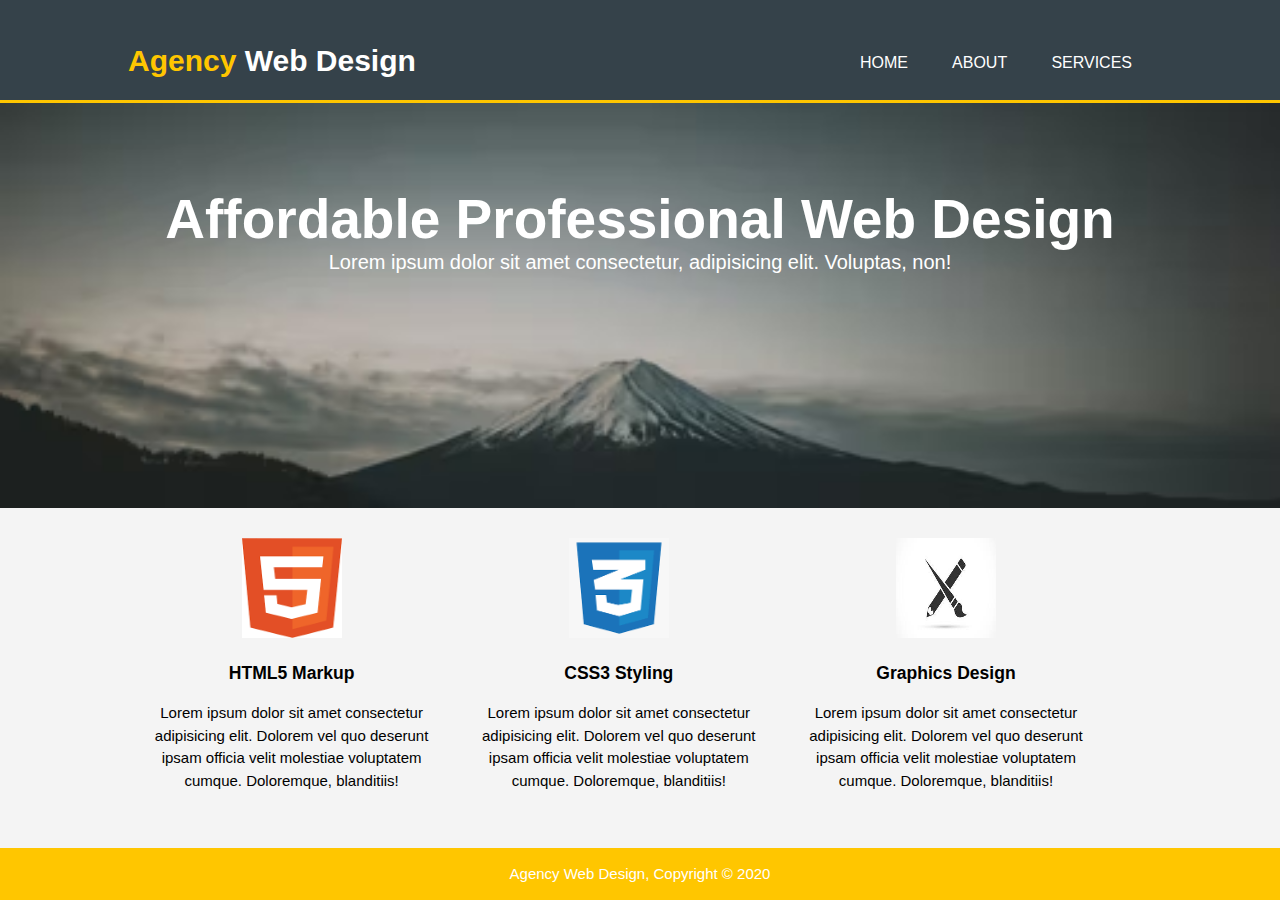
<file: Assignment 2/index.html>
<!DOCTYPE html>
<html lang="en">
<head>
    <meta charset="UTF-8">
    <meta http-equiv="X-UA-Compatible" content="IE=edge">
    <meta name="viewport" content="width=device-width, initial-scale=1.0">
    <title>Agency Site | Home</title>
    <link rel="stylesheet" href="./css/style.css">
</head>
<body>
    <header>
        <div class="container">
            <div class="branding">
                <h1><span class="highlight">Agency </span>Web Design</h1>
            </div>
            <nav>
                <ul>
                    <li><a href="index.html">Home</a></li>
                    <li><a href="about.html">About</a></li>
                    <li><a href="services.html">Services</a></li>
                </ul>
            </nav>
        </div>
    </header>
    <section id="showcase">
        <div class="container">
            <h1>Affordable Professional Web Design</h1>
            <p>Lorem ipsum dolor sit amet consectetur, adipisicing elit. Voluptas, non!</p>
        </div>
    </section>

    <section id="boxes">
        <div class="container">
            <div class="box">
                <img src="./images/html_logo.jpeg" alt="HTML Logo">
                <h3>HTML5 Markup</h3>
                <p>Lorem ipsum dolor sit amet consectetur adipisicing elit. 
                    Dolorem vel quo deserunt ipsam officia velit molestiae 
                    voluptatem cumque. Doloremque, blanditiis!
                </p>
            </div>
        </div>
        <div class="container">
            <div class="box">
                <img src="./images/css_logo.jpeg" alt="CSS Logo">
                <h3>CSS3 Styling</h3>
                <p>Lorem ipsum dolor sit amet consectetur adipisicing elit. 
                    Dolorem vel quo deserunt ipsam officia velit molestiae 
                    voluptatem cumque. Doloremque, blanditiis!
                </p>
            </div>
        </div>
        <div class="container">
            <div class="box">
                <img src="./images/brush_logo.jpg" alt="Graphics Logo">
                <h3>Graphics Design</h3>
                <p>Lorem ipsum dolor sit amet consectetur adipisicing elit. 
                    Dolorem vel quo deserunt ipsam officia velit molestiae 
                    voluptatem cumque. Doloremque, blanditiis!
                </p>
            </div>
        </div>
    </section>
    <footer>
        <p>Agency Web Design, Copyright &copy; 2020</p>
    </footer>
</body>
</html>
</file>
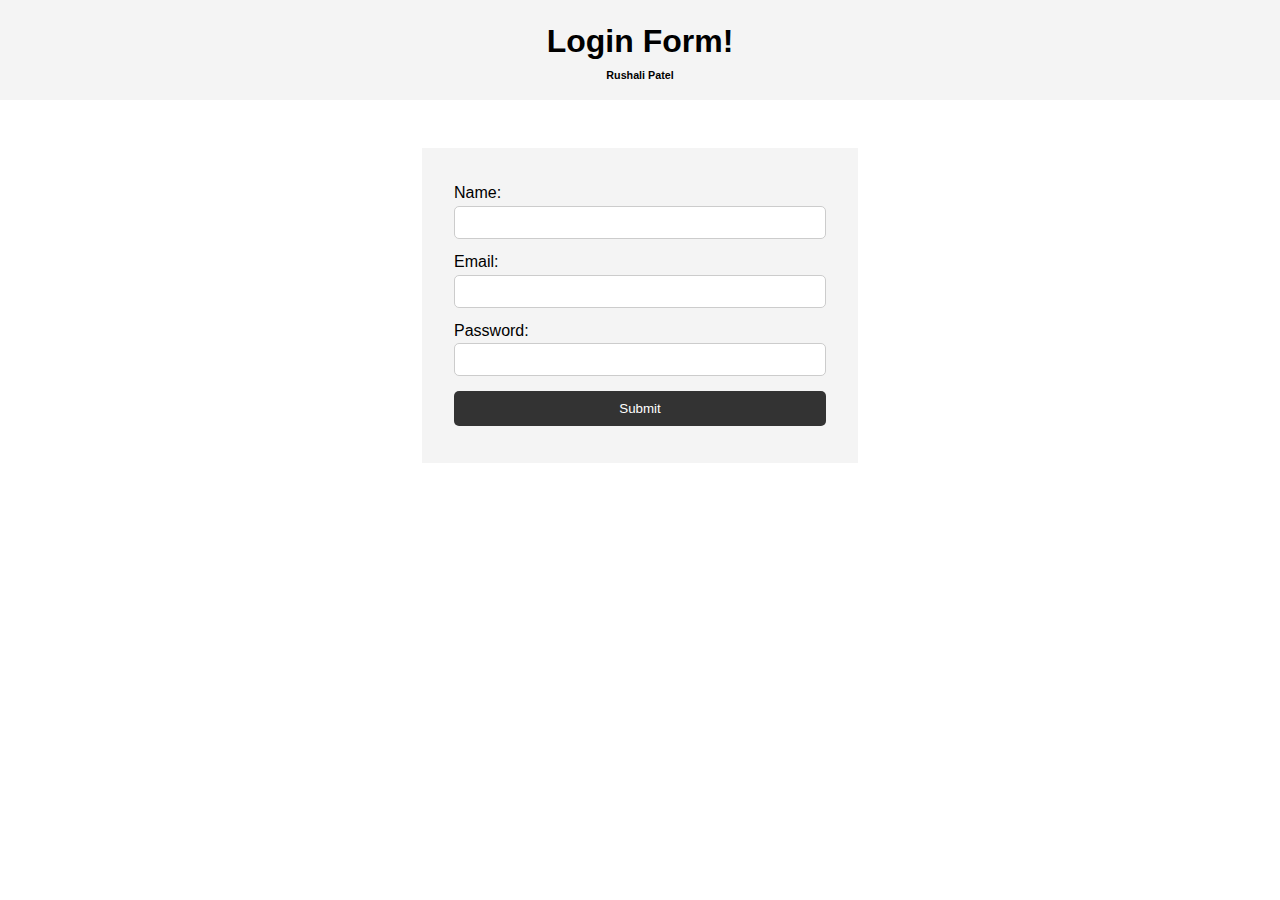
<file: Assignment 7/index.html>
<!DOCTYPE html>
<html lang="en">

<head>
    <meta charset="UTF-8">
    <meta http-equiv="X-UA-Compatible" content="IE=edge">
    <meta name="viewport" content="width=device-width, initial-scale=1.0">
    <title>Assignment 7</title>
    <link rel="stylesheet" href="style.css">
</head>

<body>
    <header>
        <h1>Login Form!</h1>
        <h6>Rushali Patel</h6>
    </header>
    <section class="container">
        <form id="my-form">
            <div class="msg"></div>
            <div>
                <label for="name">Name:</label>
                <input type="text" id="name">
            </div>
            <div>
                <label for="email">Email:</label>
                <input type="text" id="email">
            </div>
            <div>
                <label for="Password">Password:</label>
                <input type="password" id="password">
            </div>
            <input class="btn" type="submit" value="Submit" id="btn">
        </form>
        <ul id="users"></ul>
    
        <!-- <ul class="items">
            <li class="item">Item 1</li>
            <li class="item">Item 2</li>
            <li class="item">Item 3</li>
        </ul> -->
    </section>

    <script src="main.js"></script>
</body>

</html>
</file>
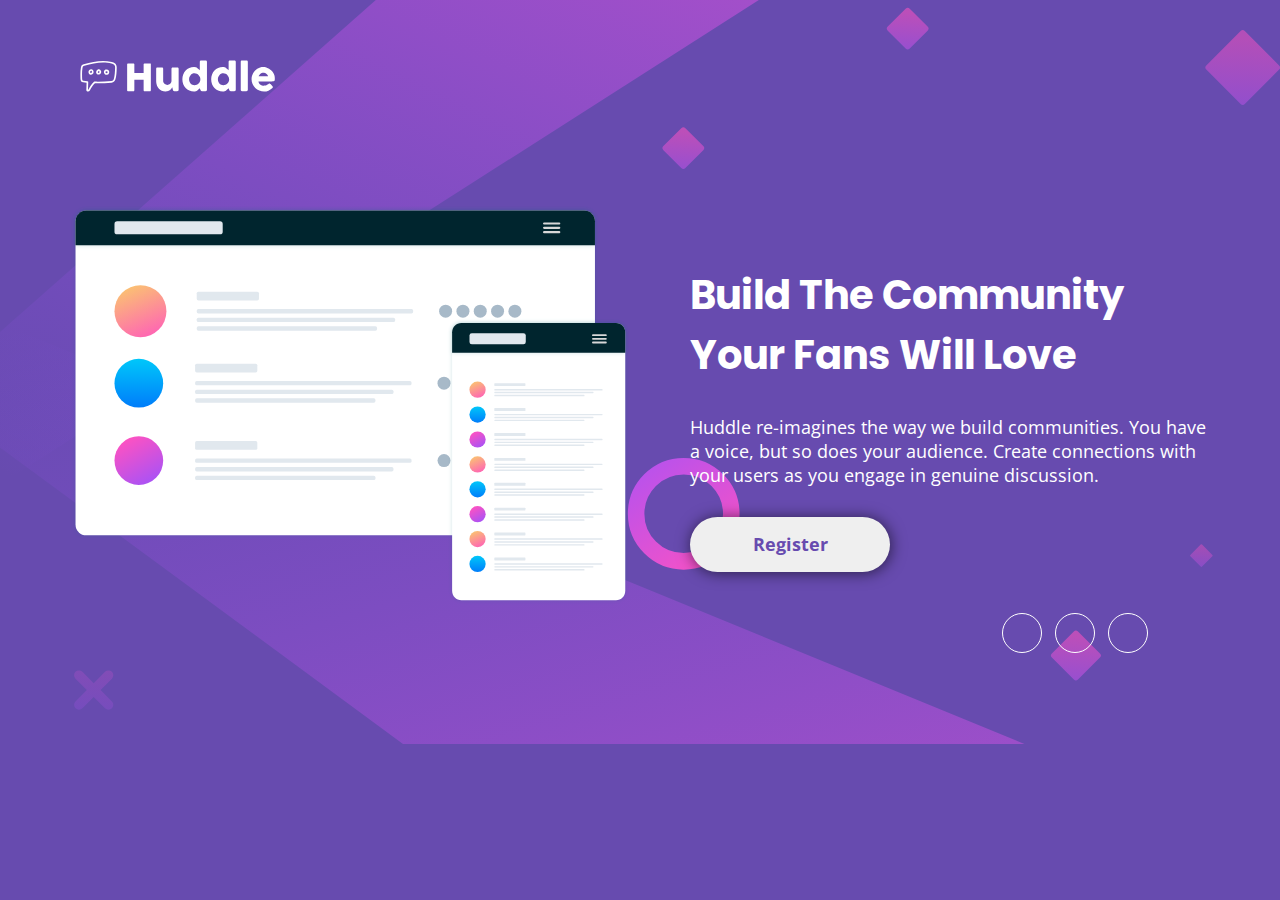
<file: Assignment-4/index.html>
<!DOCTYPE html>
<html lang="en">
<head>
  <meta charset="UTF-8">
  <meta name="viewport" content="width=device-width, initial-scale=1.0"> <!-- displays site properly based on user's device -->

  <link rel="icon" type="image/png" sizes="32x32" href="./images/favicon-32x32.png">

  <link rel="stylesheet" href="https://cdnjs.cloudflare.com/ajax/libs/font-awesome/5.13.0/css/all.min.css" integrity="sha256-h20CPZ0QyXlBuAw7A+KluUYx/3pK+c7lYEpqLTlxjYQ=" crossorigin="anonymous">

  <link rel="stylesheet" href="style.css">
  
  <title>Frontend Mentor | Huddle landing page with single introductory section</title>
</head>

<body>

  <header>
    <img src="images/logo.svg" alt="Huddle Logo" class="logo">
  </header>

  <main>
    <div class="landing-img">
      <img src="images/illustration-mockups.svg" alt="illustration mockups">
    </div>

    <div class="landing-text">
      <h1>Build The Community<br>Your Fans Will Love</h1>
      <p>Huddle re-imagines the way we build communities. You have a voice, but so does your audience. Create connections with your users as you engage in genuine discussion.</p>
      <button>Register</button>
    </div>
  </main>

  <footer>
    <div class="social">
      <ul>
        <li><a href="#"><i class="fab fa-facebook-f"></i></a></li>
        <li><a href="#"><i class="fab fa-twitter"></i></a></li>
        <li><a href="#"><i class="fab fa-instagram"></i></a></li>
      </ul>
    </div>
  </footer>
</body>
</html>
</file>
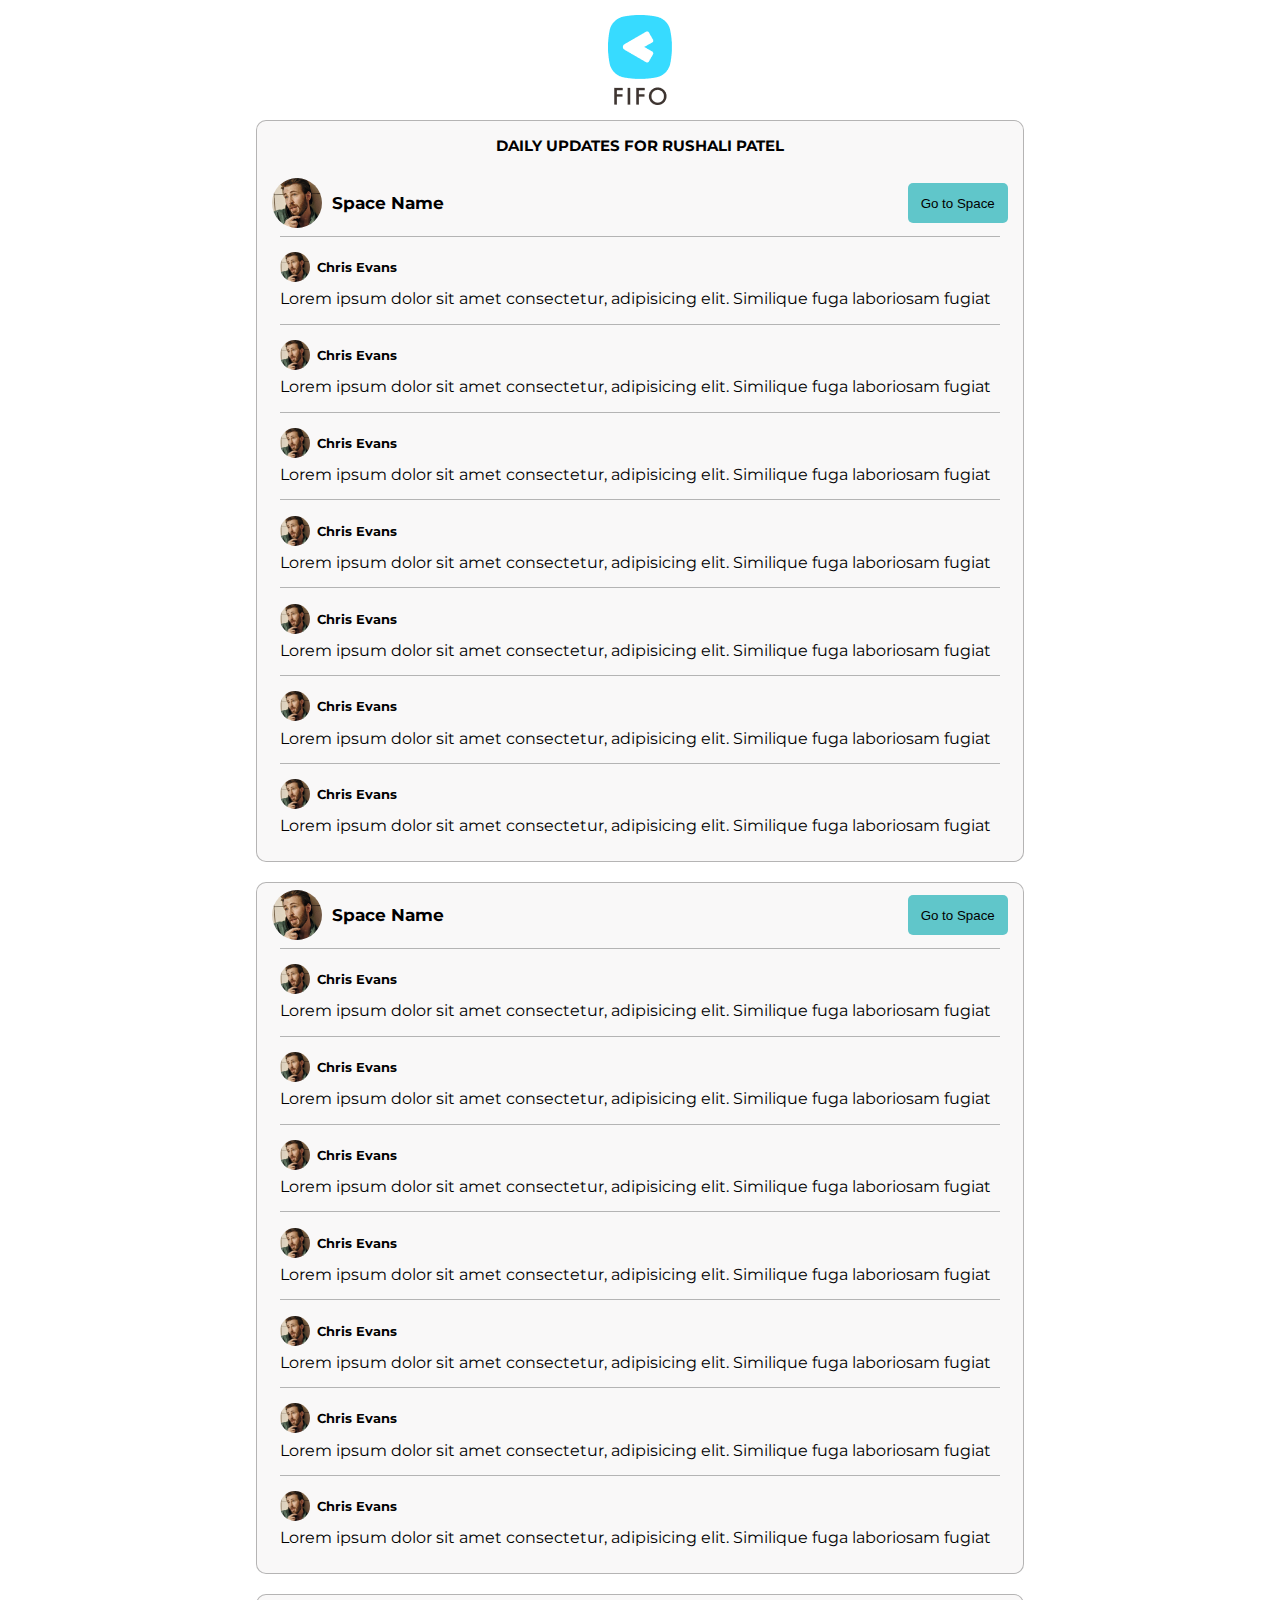
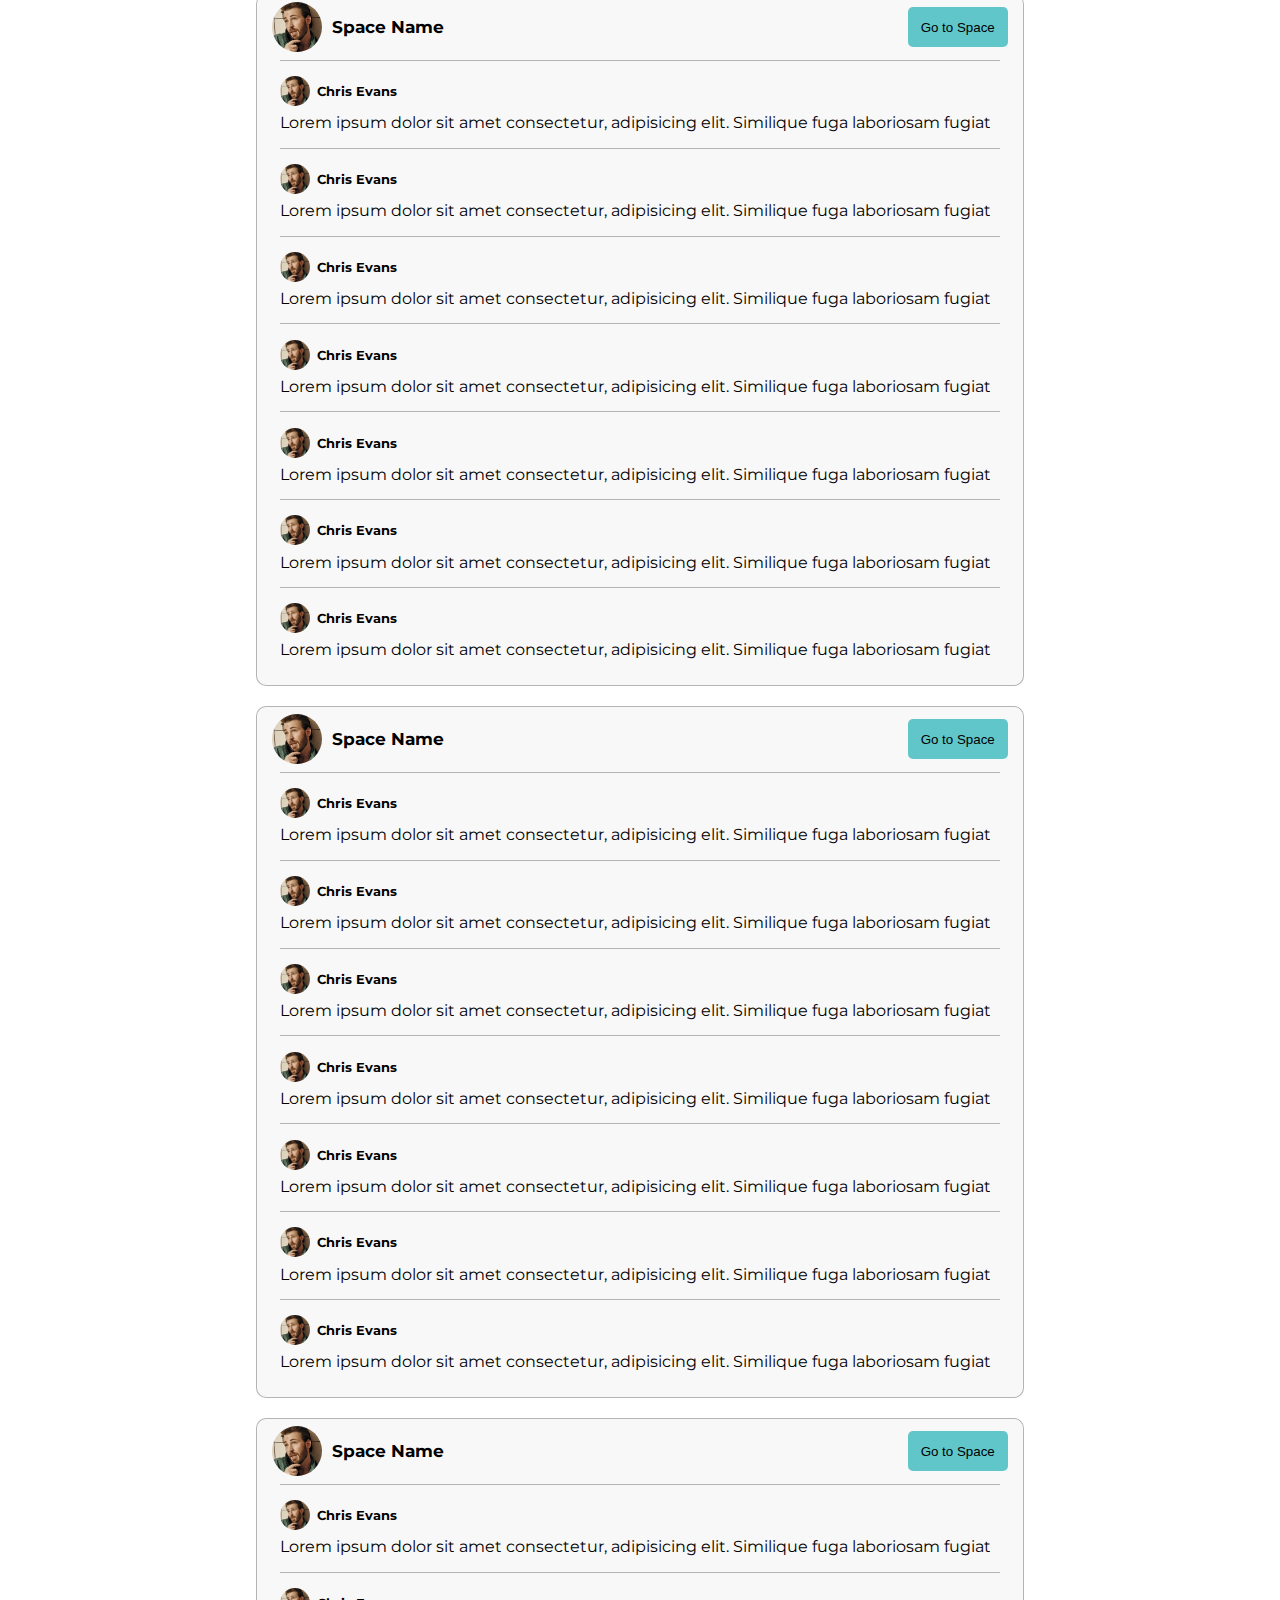
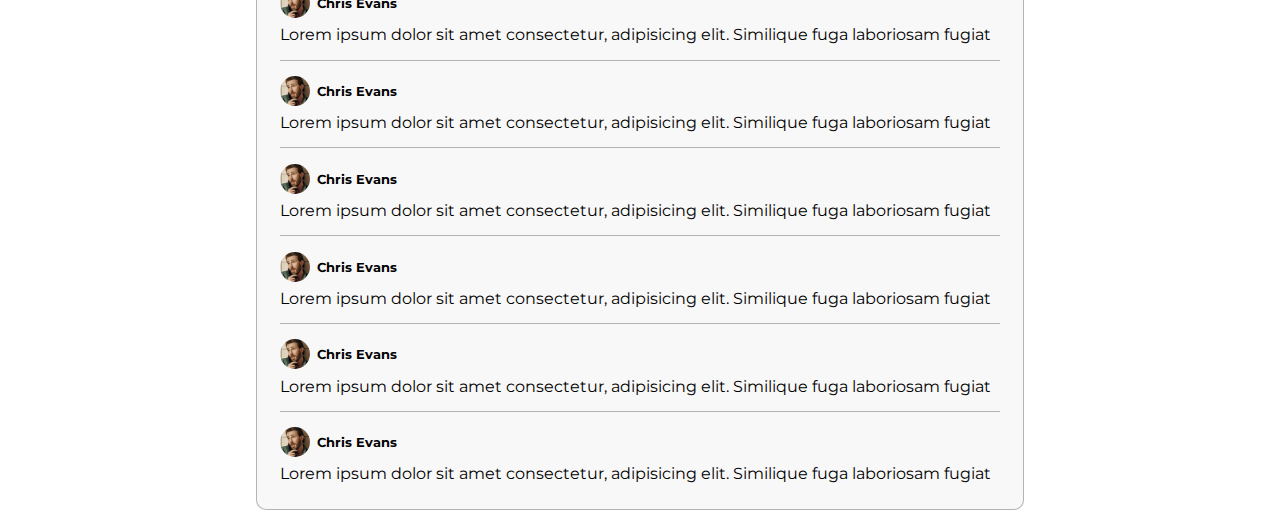
<file: NewsLetter_FIFO/index.html>
<!DOCTYPE html>
<html lang="en">

<head>
  <meta charset="UTF-8">
  <meta http-equiv="X-UA-Compatible" content="IE=edge">
  <meta name="viewport" content="width=device-width, initial-scale=1.0">
  <title>Fifo-Daily</title>
  <link rel="stylesheet" href="style.css">
</head>

<body>
  <div class="fifo-icon-wrapper">
    <img src="fifo-icon.png">
  </div>
  <div class="main">
    <h3>DAILY UPDATES FOR RUSHALI PATEL </h3>
    <!-- <hr class="hr-light"> -->
    <div class="space-header">
      <div class="space-left">
        <img src="ChrisEvans.png" alt="space-icon" class="space-icon">
        <h3 class="space-name">Space Name</h3>
      </div>
      <div class="space-right">
        <a href="">
          <button class="space-btn">Go to Space</button>
        </a>
      </div>
    </div>

    <hr class="hr-light">

    <div class="posts">

      <div class="post-main">
        <a href="">
        <div class="post-header">
          <img src="ChrisEvans.png" alt="Post Image" class="post-profile-img">
          <p>Chris Evans</p>
        </div>
        <div class="post-content">
          <p>Lorem ipsum dolor sit amet consectetur, adipisicing elit. Similique fuga laboriosam fugiat</p>
        </div>
        </a>
      </div>

      <hr class="hr-light">

      <div class="post-main">
        <a href="">
        <div class="post-header">
          <img src="ChrisEvans.png" alt="Post Image" class="post-profile-img">
          <p>Chris Evans</p>
        </div>
        <div class="post-content">
          <p>Lorem ipsum dolor sit amet consectetur, adipisicing elit. Similique fuga laboriosam fugiat</p>
        </div>
        </a>
      </div>
  
      <hr class="hr-light">

      <div class="post-main">
        <a href="">
        <div class="post-header">
          <img src="ChrisEvans.png" alt="Post Image" class="post-profile-img">
          <p>Chris Evans</p>
        </div>
        <div class="post-content">
          <p>Lorem ipsum dolor sit amet consectetur, adipisicing elit. Similique fuga laboriosam fugiat</p>
        </div>
        </a>
      </div>
  
      <hr class="hr-light">

      <div class="post-main">
        <a href="">
        <div class="post-header">
          <img src="ChrisEvans.png" alt="Post Image" class="post-profile-img">
          <p>Chris Evans</p>
        </div>
        <div class="post-content">
          <p>Lorem ipsum dolor sit amet consectetur, adipisicing elit. Similique fuga laboriosam fugiat</p>
        </div>
        </a>
      </div>
  
      <hr class="hr-light">

      <div class="post-main">
        <a href="">
        <div class="post-header">
          <img src="ChrisEvans.png" alt="Post Image" class="post-profile-img">
          <p>Chris Evans</p>
        </div>
        <div class="post-content">
          <p>Lorem ipsum dolor sit amet consectetur, adipisicing elit. Similique fuga laboriosam fugiat</p>
        </div>
        </a>
      </div>
  
      <hr class="hr-light">

      <div class="post-main">
        <a href="">
        <div class="post-header">
          <img src="ChrisEvans.png" alt="Post Image" class="post-profile-img">
          <p>Chris Evans</p>
        </div>
        <div class="post-content">
          <p>Lorem ipsum dolor sit amet consectetur, adipisicing elit. Similique fuga laboriosam fugiat</p>
        </div>
        </a>
      </div>
  
      <hr class="hr-light">

      <div class="post-main">
        <a href="">
        <div class="post-header">
          <img src="ChrisEvans.png" alt="Post Image" class="post-profile-img">
          <p>Chris Evans</p>
        </div>
        <div class="post-content">
          <p>Lorem ipsum dolor sit amet consectetur, adipisicing elit. Similique fuga laboriosam fugiat</p>
        </div>
        </a>
      </div>
    </div>
  </div>

  <div class="main">
    <!-- <h3>DAILY UPDATES FOR RUSHALI PATEL </h3> -->
    <!-- <hr class="hr-light"> -->
    <div class="space-header">
      <div class="space-left">
        <img src="ChrisEvans.png" alt="space-icon" class="space-icon">
        <h3 class="space-name">Space Name</h3>
      </div>
      <div class="space-right">
        <a href="">
          <button class="space-btn">Go to Space</button>
        </a>
      </div>
    </div>

    <hr class="hr-light">

    <div class="posts">

      <div class="post-main">
        <a href="">
        <div class="post-header">
          <img src="ChrisEvans.png" alt="Post Image" class="post-profile-img">
          <p>Chris Evans</p>
        </div>
        <div class="post-content">
          <p>Lorem ipsum dolor sit amet consectetur, adipisicing elit. Similique fuga laboriosam fugiat</p>
        </div>
        </a>
      </div>

      <hr class="hr-light">

      <div class="post-main">
        <a href="">
        <div class="post-header">
          <img src="ChrisEvans.png" alt="Post Image" class="post-profile-img">
          <p>Chris Evans</p>
        </div>
        <div class="post-content">
          <p>Lorem ipsum dolor sit amet consectetur, adipisicing elit. Similique fuga laboriosam fugiat</p>
        </div>
        </a>
      </div>
  
      <hr class="hr-light">

      <div class="post-main">
        <a href="">
        <div class="post-header">
          <img src="ChrisEvans.png" alt="Post Image" class="post-profile-img">
          <p>Chris Evans</p>
        </div>
        <div class="post-content">
          <p>Lorem ipsum dolor sit amet consectetur, adipisicing elit. Similique fuga laboriosam fugiat</p>
        </div>
        </a>
      </div>
  
      <hr class="hr-light">

      <div class="post-main">
        <a href="">
        <div class="post-header">
          <img src="ChrisEvans.png" alt="Post Image" class="post-profile-img">
          <p>Chris Evans</p>
        </div>
        <div class="post-content">
          <p>Lorem ipsum dolor sit amet consectetur, adipisicing elit. Similique fuga laboriosam fugiat</p>
        </div>
        </a>
      </div>
  
      <hr class="hr-light">

      <div class="post-main">
        <a href="">
        <div class="post-header">
          <img src="ChrisEvans.png" alt="Post Image" class="post-profile-img">
          <p>Chris Evans</p>
        </div>
        <div class="post-content">
          <p>Lorem ipsum dolor sit amet consectetur, adipisicing elit. Similique fuga laboriosam fugiat</p>
        </div>
        </a>
      </div>
  
      <hr class="hr-light">

      <div class="post-main">
        <a href="">
        <div class="post-header">
          <img src="ChrisEvans.png" alt="Post Image" class="post-profile-img">
          <p>Chris Evans</p>
        </div>
        <div class="post-content">
          <p>Lorem ipsum dolor sit amet consectetur, adipisicing elit. Similique fuga laboriosam fugiat</p>
        </div>
        </a>
      </div>
  
      <hr class="hr-light">

      <div class="post-main">
        <a href="">
        <div class="post-header">
          <img src="ChrisEvans.png" alt="Post Image" class="post-profile-img">
          <p>Chris Evans</p>
        </div>
        <div class="post-content">
          <p>Lorem ipsum dolor sit amet consectetur, adipisicing elit. Similique fuga laboriosam fugiat</p>
        </div>
        </a>
      </div>
    </div>
  </div>

  <div class="main">
    <!-- <h3>DAILY UPDATES FOR RUSHALI PATEL </h3> -->
    <!-- <hr class="hr-light"> -->
    <div class="space-header">
      <div class="space-left">
        <img src="ChrisEvans.png" alt="space-icon" class="space-icon">
        <h3 class="space-name">Space Name</h3>
      </div>
      <div class="space-right">
        <a href="">
          <button class="space-btn">Go to Space</button>
        </a>
      </div>
    </div>

    <hr class="hr-light">

    <div class="posts">

      <div class="post-main">
        <a href="">
        <div class="post-header">
          <img src="ChrisEvans.png" alt="Post Image" class="post-profile-img">
          <p>Chris Evans</p>
        </div>
        <div class="post-content">
          <p>Lorem ipsum dolor sit amet consectetur, adipisicing elit. Similique fuga laboriosam fugiat</p>
        </div>
        </a>
      </div>

      <hr class="hr-light">

      <div class="post-main">
        <a href="">
        <div class="post-header">
          <img src="ChrisEvans.png" alt="Post Image" class="post-profile-img">
          <p>Chris Evans</p>
        </div>
        <div class="post-content">
          <p>Lorem ipsum dolor sit amet consectetur, adipisicing elit. Similique fuga laboriosam fugiat</p>
        </div>
        </a>
      </div>
  
      <hr class="hr-light">

      <div class="post-main">
        <a href="">
        <div class="post-header">
          <img src="ChrisEvans.png" alt="Post Image" class="post-profile-img">
          <p>Chris Evans</p>
        </div>
        <div class="post-content">
          <p>Lorem ipsum dolor sit amet consectetur, adipisicing elit. Similique fuga laboriosam fugiat</p>
        </div>
        </a>
      </div>
  
      <hr class="hr-light">

      <div class="post-main">
        <a href="">
        <div class="post-header">
          <img src="ChrisEvans.png" alt="Post Image" class="post-profile-img">
          <p>Chris Evans</p>
        </div>
        <div class="post-content">
          <p>Lorem ipsum dolor sit amet consectetur, adipisicing elit. Similique fuga laboriosam fugiat</p>
        </div>
        </a>
      </div>
  
      <hr class="hr-light">

      <div class="post-main">
        <a href="">
        <div class="post-header">
          <img src="ChrisEvans.png" alt="Post Image" class="post-profile-img">
          <p>Chris Evans</p>
        </div>
        <div class="post-content">
          <p>Lorem ipsum dolor sit amet consectetur, adipisicing elit. Similique fuga laboriosam fugiat</p>
        </div>
        </a>
      </div>
  
      <hr class="hr-light">

      <div class="post-main">
        <a href="">
        <div class="post-header">
          <img src="ChrisEvans.png" alt="Post Image" class="post-profile-img">
          <p>Chris Evans</p>
        </div>
        <div class="post-content">
          <p>Lorem ipsum dolor sit amet consectetur, adipisicing elit. Similique fuga laboriosam fugiat</p>
        </div>
        </a>
      </div>
  
      <hr class="hr-light">

      <div class="post-main">
        <a href="">
        <div class="post-header">
          <img src="ChrisEvans.png" alt="Post Image" class="post-profile-img">
          <p>Chris Evans</p>
        </div>
        <div class="post-content">
          <p>Lorem ipsum dolor sit amet consectetur, adipisicing elit. Similique fuga laboriosam fugiat</p>
        </div>
        </a>
      </div>
    </div>
  </div>

  <div class="main">
    <!-- <h3>DAILY UPDATES FOR RUSHALI PATEL </h3> -->
    <!-- <hr class="hr-light"> -->
    <div class="space-header">
      <div class="space-left">
        <img src="ChrisEvans.png" alt="space-icon" class="space-icon">
        <h3 class="space-name">Space Name</h3>
      </div>
      <div class="space-right">
        <a href="">
          <button class="space-btn">Go to Space</button>
        </a>
      </div>
    </div>

    <hr class="hr-light">

    <div class="posts">

      <div class="post-main">
        <a href="">
        <div class="post-header">
          <img src="ChrisEvans.png" alt="Post Image" class="post-profile-img">
          <p>Chris Evans</p>
        </div>
        <div class="post-content">
          <p>Lorem ipsum dolor sit amet consectetur, adipisicing elit. Similique fuga laboriosam fugiat</p>
        </div>
        </a>
      </div>

      <hr class="hr-light">

      <div class="post-main">
        <a href="">
        <div class="post-header">
          <img src="ChrisEvans.png" alt="Post Image" class="post-profile-img">
          <p>Chris Evans</p>
        </div>
        <div class="post-content">
          <p>Lorem ipsum dolor sit amet consectetur, adipisicing elit. Similique fuga laboriosam fugiat</p>
        </div>
        </a>
      </div>
  
      <hr class="hr-light">

      <div class="post-main">
        <a href="">
        <div class="post-header">
          <img src="ChrisEvans.png" alt="Post Image" class="post-profile-img">
          <p>Chris Evans</p>
        </div>
        <div class="post-content">
          <p>Lorem ipsum dolor sit amet consectetur, adipisicing elit. Similique fuga laboriosam fugiat</p>
        </div>
        </a>
      </div>
  
      <hr class="hr-light">

      <div class="post-main">
        <a href="">
        <div class="post-header">
          <img src="ChrisEvans.png" alt="Post Image" class="post-profile-img">
          <p>Chris Evans</p>
        </div>
        <div class="post-content">
          <p>Lorem ipsum dolor sit amet consectetur, adipisicing elit. Similique fuga laboriosam fugiat</p>
        </div>
        </a>
      </div>
  
      <hr class="hr-light">

      <div class="post-main">
        <a href="">
        <div class="post-header">
          <img src="ChrisEvans.png" alt="Post Image" class="post-profile-img">
          <p>Chris Evans</p>
        </div>
        <div class="post-content">
          <p>Lorem ipsum dolor sit amet consectetur, adipisicing elit. Similique fuga laboriosam fugiat</p>
        </div>
        </a>
      </div>
  
      <hr class="hr-light">

      <div class="post-main">
        <a href="">
        <div class="post-header">
          <img src="ChrisEvans.png" alt="Post Image" class="post-profile-img">
          <p>Chris Evans</p>
        </div>
        <div class="post-content">
          <p>Lorem ipsum dolor sit amet consectetur, adipisicing elit. Similique fuga laboriosam fugiat</p>
        </div>
        </a>
      </div>
  
      <hr class="hr-light">

      <div class="post-main">
        <a href="">
        <div class="post-header">
          <img src="ChrisEvans.png" alt="Post Image" class="post-profile-img">
          <p>Chris Evans</p>
        </div>
        <div class="post-content">
          <p>Lorem ipsum dolor sit amet consectetur, adipisicing elit. Similique fuga laboriosam fugiat</p>
        </div>
        </a>
      </div>
    </div>
  </div>

  <div class="main">
    <!-- <h3>DAILY UPDATES FOR RUSHALI PATEL </h3> -->
    <!-- <hr class="hr-light"> -->
    <div class="space-header">
      <div class="space-left">
        <img src="ChrisEvans.png" alt="space-icon" class="space-icon">
        <h3 class="space-name">Space Name</h3>
      </div>
      <div class="space-right">
        <a href="">
          <button class="space-btn">Go to Space</button>
        </a>
      </div>
    </div>

    <hr class="hr-light">

    <div class="posts">

      <div class="post-main">
        <a href="">
        <div class="post-header">
          <img src="ChrisEvans.png" alt="Post Image" class="post-profile-img">
          <p>Chris Evans</p>
        </div>
        <div class="post-content">
          <p>Lorem ipsum dolor sit amet consectetur, adipisicing elit. Similique fuga laboriosam fugiat</p>
        </div>
        </a>
      </div>

      <hr class="hr-light">

      <div class="post-main">
        <a href="">
        <div class="post-header">
          <img src="ChrisEvans.png" alt="Post Image" class="post-profile-img">
          <p>Chris Evans</p>
        </div>
        <div class="post-content">
          <p>Lorem ipsum dolor sit amet consectetur, adipisicing elit. Similique fuga laboriosam fugiat</p>
        </div>
        </a>
      </div>
  
      <hr class="hr-light">

      <div class="post-main">
        <a href="">
        <div class="post-header">
          <img src="ChrisEvans.png" alt="Post Image" class="post-profile-img">
          <p>Chris Evans</p>
        </div>
        <div class="post-content">
          <p>Lorem ipsum dolor sit amet consectetur, adipisicing elit. Similique fuga laboriosam fugiat</p>
        </div>
        </a>
      </div>
  
      <hr class="hr-light">

      <div class="post-main">
        <a href="">
        <div class="post-header">
          <img src="ChrisEvans.png" alt="Post Image" class="post-profile-img">
          <p>Chris Evans</p>
        </div>
        <div class="post-content">
          <p>Lorem ipsum dolor sit amet consectetur, adipisicing elit. Similique fuga laboriosam fugiat</p>
        </div>
        </a>
      </div>
  
      <hr class="hr-light">

      <div class="post-main">
        <a href="">
        <div class="post-header">
          <img src="ChrisEvans.png" alt="Post Image" class="post-profile-img">
          <p>Chris Evans</p>
        </div>
        <div class="post-content">
          <p>Lorem ipsum dolor sit amet consectetur, adipisicing elit. Similique fuga laboriosam fugiat</p>
        </div>
        </a>
      </div>
  
      <hr class="hr-light">

      <div class="post-main">
        <a href="">
        <div class="post-header">
          <img src="ChrisEvans.png" alt="Post Image" class="post-profile-img">
          <p>Chris Evans</p>
        </div>
        <div class="post-content">
          <p>Lorem ipsum dolor sit amet consectetur, adipisicing elit. Similique fuga laboriosam fugiat</p>
        </div>
        </a>
      </div>
  
      <hr class="hr-light">

      <div class="post-main">
        <a href="">
        <div class="post-header">
          <img src="ChrisEvans.png" alt="Post Image" class="post-profile-img">
          <p>Chris Evans</p>
        </div>
        <div class="post-content">
          <p>Lorem ipsum dolor sit amet consectetur, adipisicing elit. Similique fuga laboriosam fugiat</p>
        </div>
        </a>
      </div>
    </div>
  </div>
</body>

</html>
</file>
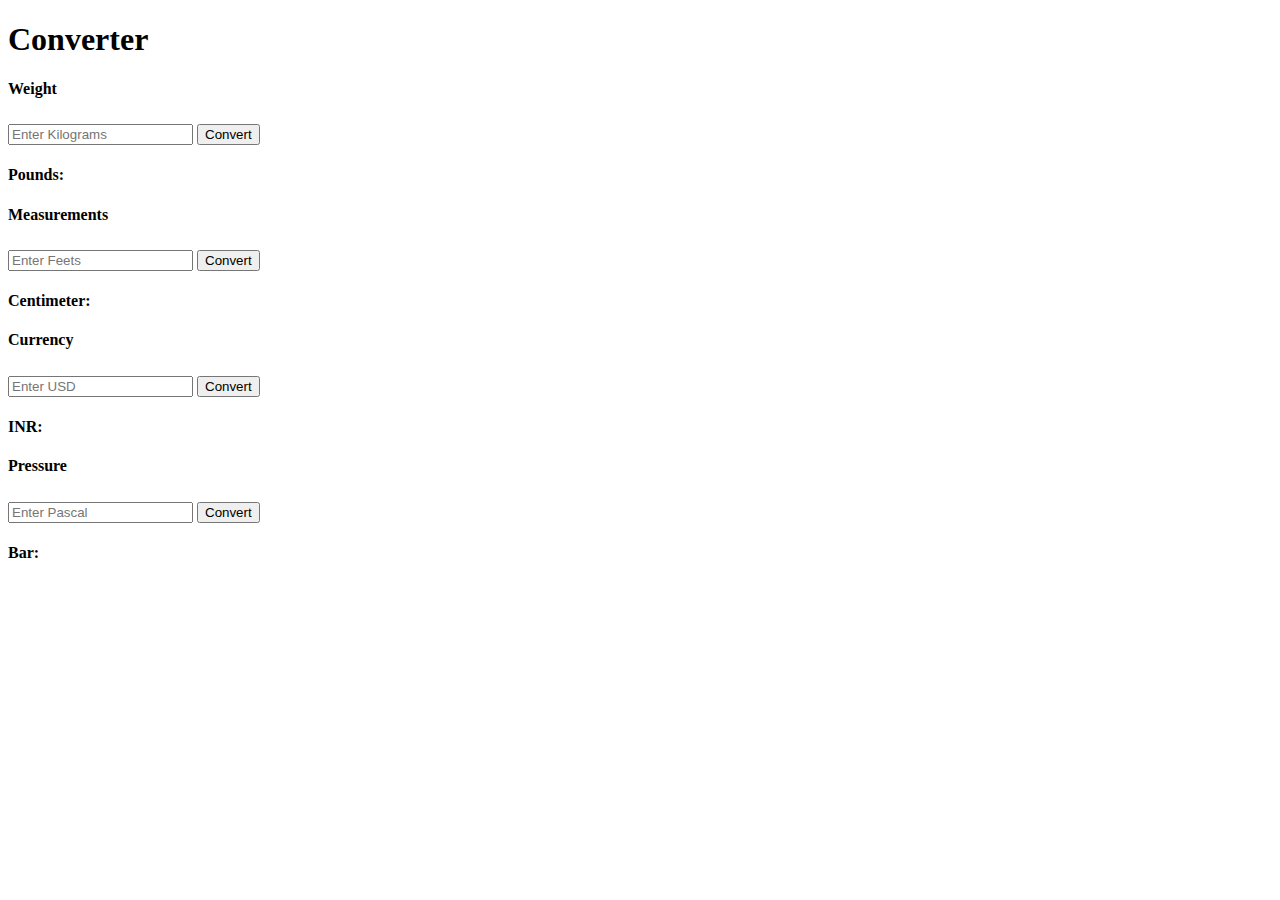
<file: Assignmnet 8/JS Converter Assignment/index.html>
<!DOCTYPE html>
<html lang="en">
<head>
    <meta charset="UTF-8">
    <meta http-equiv="X-UA-Compatible" content="IE=edge">
    <meta name="viewport" content="width=device-width, initial-scale=1.0">
    <title>Converter</title>
    <link rel="stylesheet" href="https://maxcdn.bootstrapcdn.com/bootstrap/4.0.0-alpha.2/css/bootstrap.min.css" integrity="sha384-y3tfxAZXuh4HwSYylfB+J125MxIs6mR5FOHamPBG064zB+AFeWH94NdvaCBm8qnd" crossorigin="anonymous">    
    <link rel="stylesheet" href="style.css">
</head>
<body>
    <div class="container">
        <h1 class="display-4 text-center mb3">Converter</h1>
        <form>
            <h4 class="display-5 text-left mb-3">Weight</h4>
            <div class="form-group">
                <input type="number" id="kgsInput" class="form-control from-control-lg" 
                placeholder="Enter Kilograms">
                <button type="button" class="btn btn-primary" id="weigBtn">Convert</button>
            </div>
        </form>
        <div class="card card-primary mb-2">
            <div class="card-block">
                <h4>Pounds:</h4>
                <div id="lbsOutput"></div>
            </div>
        </div>
        <form>
            <h4 class="display-5 text-left mb-3">Measurements</h4>
            <div class="form-group">
                <input type="number" id="feetInput" class="form-control from-control-lg" 
                placeholder="Enter Feets">
                <button type="button" class="btn btn-success" id="mesrBtn">Convert</button>
            </div>
        </form>
        <div class="card card-success mb-2">
            <div class="card-block">
                <h4>Centimeter:</h4>
                <div id="cmsOutput"></div>
            </div>
        </div>
        <form>
            <h4 class="display-5 text-left mb-3">Currency</h4>
            <div class="form-group">
                <input type="number" id="usdInput" class="form-control from-control-lg" 
                placeholder="Enter USD">
                <button type="button" class="btn btn-info" id="currBtn">Convert</button>
            </div>
        </form>
        <div class="card card-info mb-2">
            <div class="card-block">
                <h4>INR:</h4>
                <div id="inrOutput"></div>
            </div>
        </div>
        <form>
            <h4 class="display-5 text-left mb-3">Pressure</h4>
            <div class="form-group">
                <input type="number" id="pascalInput" class="form-control from-control-lg" 
                placeholder="Enter Pascal">
                <button type="button" class="btn btn-info" id="presBtn">Convert</button>
            </div>
        </form>
        <div class="card card-danger mb-2">
            <div class="card-block">
                <h4>Bar:</h4>
                <div id="torrOutput"></div>
            </div>
        </div>
    </div>

    <script src="main.js"></script>
</body>
</html>
</file>
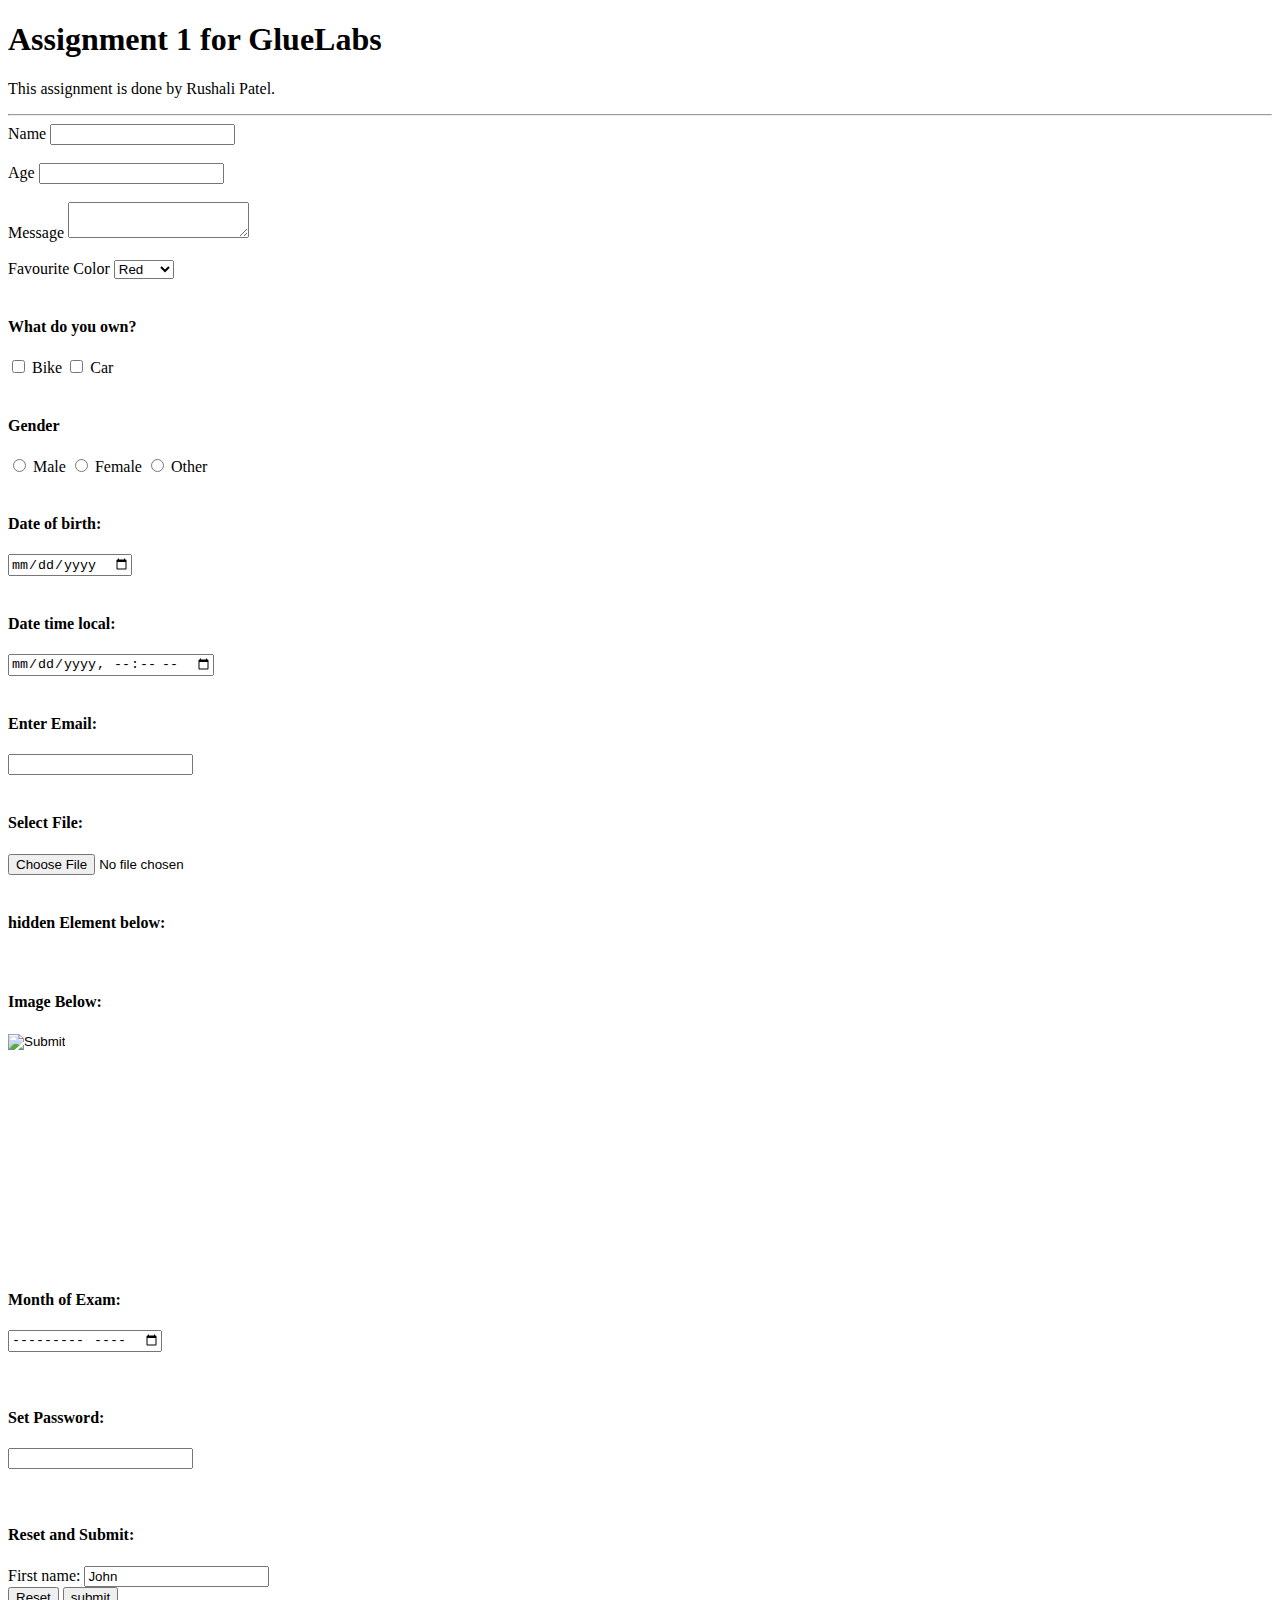
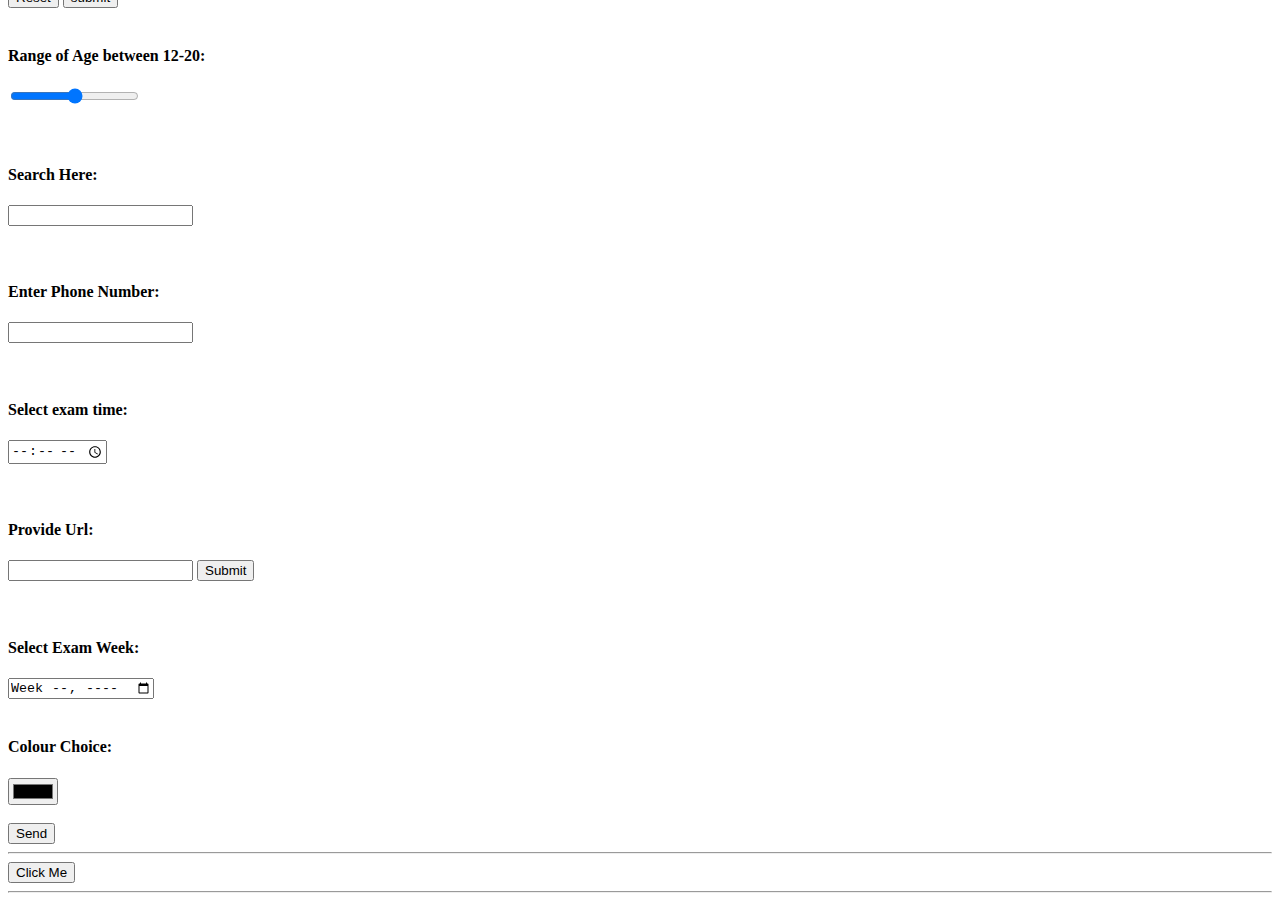
<file: Assignment1.html>
<!DOCTYPE html>
<html lang="en">
    <head>
        <title>HTML Basics Assignment 1</title>
    </head>
    <body>
        <h1>Assignment 1 for GlueLabs</h1>
        <p>This assignment is done by Rushali Patel.</p>
        <hr>
        <form>
            <div>
                <label for="name">Name</label>
                <input type="text" id="name" name="name">
            </div>
            <br>
            <div>
                <label for="age">Age</label>
                <input type="number" id="age" name="age">
            </div>
            <br>
            <div>
                <label for="message">Message</label>
                <textarea name="message" id="message"></textarea>
            </div>
            <br>
            <div>
                <label for="color">Favourite Color</label>
                <select name="color" id="color">
                    <option value="red">Red</option>
                    <option value="blue">Blue</option>
                    <option value="green">Green</option>
                </select>
            </div>
            <br>
            <div>
                <h4>What do you own?</h4>
                <input type="checkbox" name="bike" value="bike"
                id="bike">
                <label for="bike">Bike</label>
                <input type="checkbox" name="car" value="car"
                id="car">
                <label for="car">Car</label>
            </div>
            <br>
            <div>
                <h4>Gender</h4>
                <input type="radio" name="gender" value="male"
                id="male">
                <label for="male">Male</label>
                <input type="radio" name="gender" value="female"
                id="female">
                <label for="female">Female</label>
                <input type="radio" name="gender" value="other"
                id="other">
                <label for="other">Other</label>
            </div>
            <br>
            <div>
                <h4>
                <label for="DOB">Date of birth: </label></h4>
                <input type="date" id="DOB" name="DOB">
            </div>
            <br>
            <div>
                <h4>
                <label for="dobtime">Date time local: </label></h4>
                <input type="datetime-local" id="dobtime" name="dobtime">
            </div>
            <br>
            <div>
                <h4>
                <label for="email">Enter Email: </label></h4>
                <input type="email" id="email" name="email">
            </div>
            <br>
            <div>
                <h4>
                <label for="file">Select File: </label></h4>
                <input type="file" id="file" name="file">
            </div>
            <br>
            <div>
                <h4>
                <label for="hidden">hidden Element below: </label></h4>
                <input type="hidden" id="secretid" name="secretid" value="3433">
            </div>
            <br>
            <div>
                <h4>
                <label for="img1">Image Below: </label></h4>
                <input type="image" id="img1" name="img1" src="https://cdn.pixabay.com/photo/2015/04/23/22/00/tree-736885__480.jpg" height="200" weight="300">
            </div>
            <br>
            <br>
            <div>
                <h4>
                <label for="exammonth">Month of Exam: </label></h4>
                <input type="month" id="exammonth" name="exammonth">
            </div>
            <br>
            <br>
            <div>
                <h4>
                <label for="password">Set Password: </label></h4>
                <input type="password" id="password" name="password">
            </div>
            <br>
            <br>
            <div>
                <h4>
                <label for="Name">Reset and Submit: </label></h4>
                 <label>First name:</label>
                 <input type="text" value="John" name="fname"value="Rushali" >
                 <br>
                <input type="reset">
                <input type="submit" value="submit">
            </div>
            <br>
            <div>
                <h4>
                <label for="agerange">Range of Age between 12-20: </label></h4>
                <input type="range" id="agerange" name="agerange">
            </div>
            <br>
            <br>
            <div>
                <h4>
                <label for="search">Search Here: </label></h4>
                <input type="search" id="search" name="search">
            </div>
            <br>
            <br>
            <div>
                <h4>
                <label for="phonenum">Enter Phone Number: </label></h4>
                <input type="tel" id="phonenum" name="phonenum" pattern="[0-9]{3}-[0-9]{2}-[0-9]{3}">
            </div>
            <br>
            <br>
            <div>
                <h4>
                <label for="time">Select exam time: </label></h4>
                <input type="time" id="time" name="time">
            </div>
            <br>
            <br>
            <div>
                <h4>
                <label for="page">Provide Url: </label></h4>
                <input type="url" id="page" name="page">
                <input type="submit" value="Submit">
            </div>
            <br>
            <br>
            <div>
                <h4>
                <label for="week">Select Exam Week: </label></h4>
                <input type="week" id="week" name="week">
            
            </div>
            <br>
            <div>
                <h4>
                <label for="favcolor">Colour Choice: </label></h4>
                <input type="color" id="favcolor" name="favcolor">
            
            </div>
            <br>
            <div>
                <input type="submit" value="Send">
            </div>
            </form>
        <hr>
        <!-- button tag -->
        <button>Click Me</button>
        <hr>
        </form>
    </body>
</html>
</file>
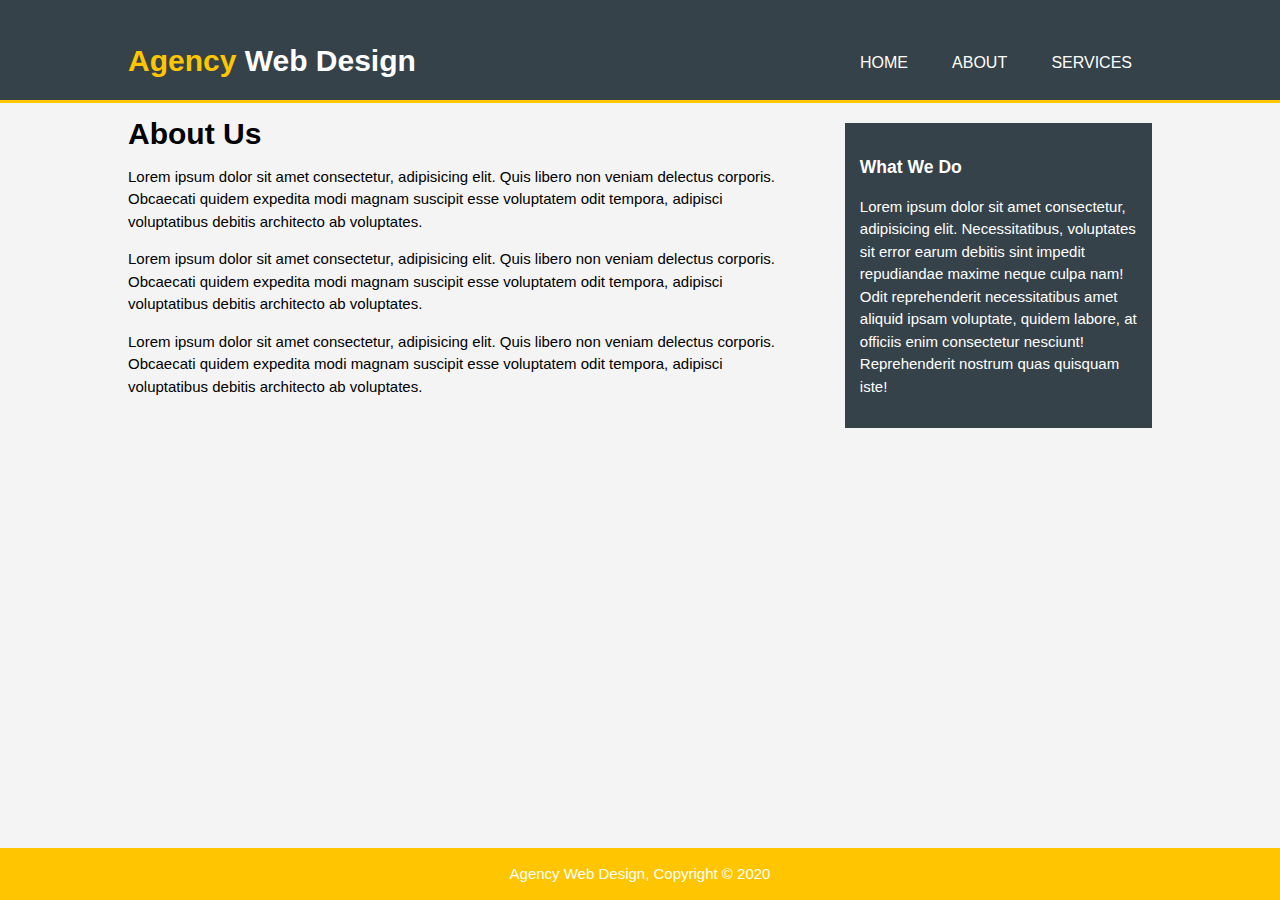
<file: Assignment 2/about.html>
<!DOCTYPE html>
<html lang="en">
<head>
    <meta charset="UTF-8">
    <meta http-equiv="X-UA-Compatible" content="IE=edge">
    <meta name="viewport" content="width=device-width, initial-scale=1.0">
    <title>Agency Site | About</title>
    <link rel="stylesheet" href="./css/style.css">
</head>
<body>
    <header>
        <div class="container">
            <div class="branding">
                <h1><span class="highlight">Agency </span>Web Design</h1>
            </div>
            <nav>
                <ul>
                    <li><a href="index.html">Home</a></li>
                    <li><a href="about.html">About</a></li>
                    <li><a href="services.html">Services</a></li>
                </ul>
            </nav>
        </div>
    </header>
    <section id="main">
        <div class="container">
            <article id="main-col">
                <h1 class="page-title">About Us</h1>
                <p>Lorem ipsum dolor sit amet consectetur, adipisicing elit. Quis libero non veniam delectus corporis. 
                    Obcaecati quidem expedita modi magnam suscipit esse voluptatem odit tempora, adipisci voluptatibus debitis architecto 
                    ab voluptates.
                </p>
                <p>Lorem ipsum dolor sit amet consectetur, adipisicing elit. Quis libero non veniam delectus corporis. 
                    Obcaecati quidem expedita modi magnam suscipit esse voluptatem odit tempora, adipisci voluptatibus debitis architecto 
                    ab voluptates.
                </p>
                <p>Lorem ipsum dolor sit amet consectetur, adipisicing elit. Quis libero non veniam delectus corporis. 
                    Obcaecati quidem expedita modi magnam suscipit esse voluptatem odit tempora, adipisci voluptatibus debitis architecto 
                    ab voluptates.
                </p>
            </article>
            <aside id="sidebar">
                <div class="dark">
                    <h3>What We Do</h3>
                    <p>Lorem ipsum dolor sit amet consectetur, adipisicing elit. Necessitatibus, voluptates sit error earum debitis sint impedit repudiandae maxime 
                        neque culpa nam! Odit reprehenderit necessitatibus amet aliquid ipsam voluptate, quidem labore, at officiis enim consectetur nesciunt! 
                        Reprehenderit nostrum quas quisquam iste!
                    </p>
                </div>
            </aside>
        </div>
    </section>
    <footer>
        <p>Agency Web Design, Copyright &copy; 2020</p>
    </footer>
</body>
</html>
</file>
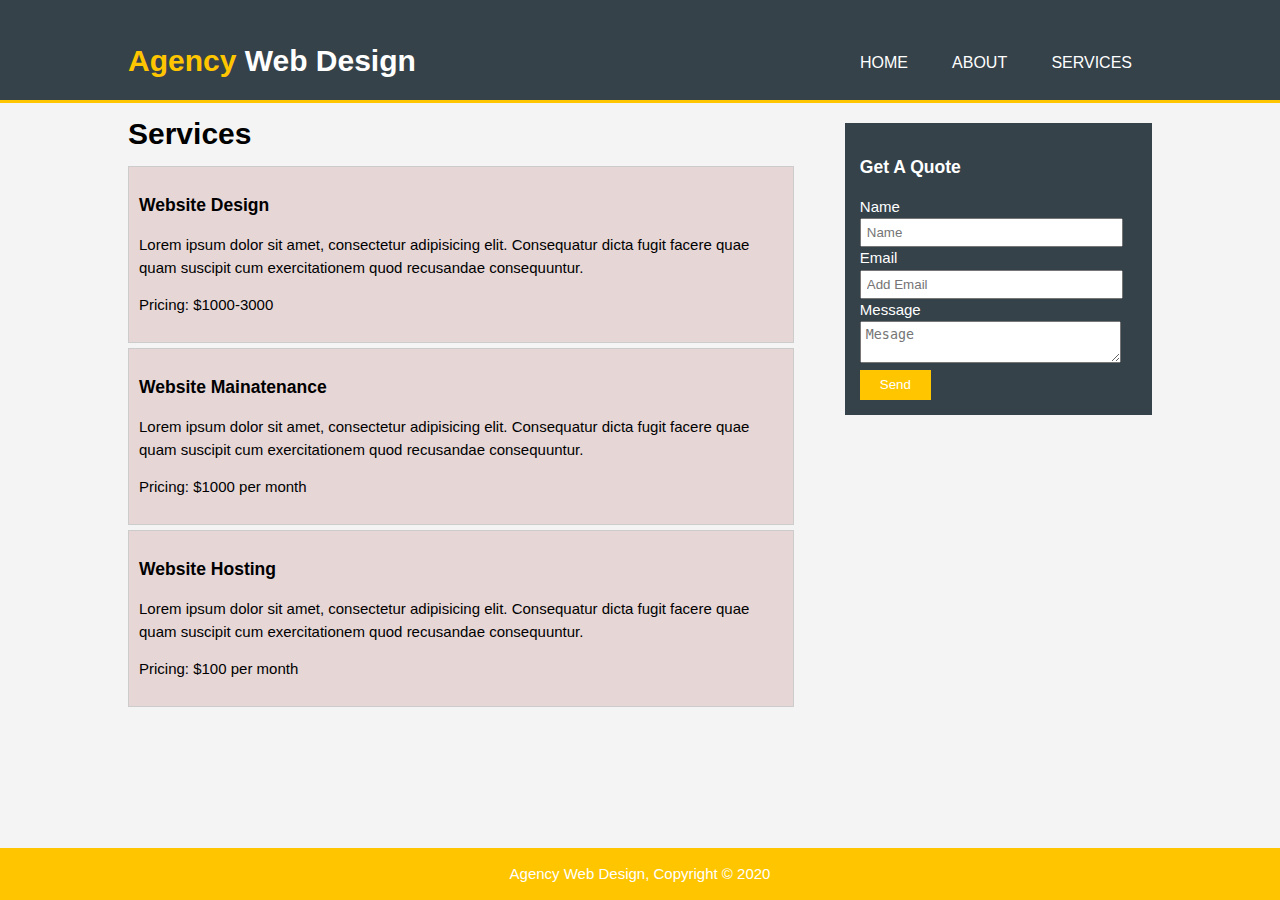
<file: Assignment 2/services.html>
<!DOCTYPE html>
<html lang="en">
<head>
    <meta charset="UTF-8">
    <meta http-equiv="X-UA-Compatible" content="IE=edge">
    <meta name="viewport" content="width=device-width, initial-scale=1.0">
    <title>Agency Site | Services</title>
    <link rel="stylesheet" href="./css/style.css">
</head>
<body>
    <header>
        <div class="container">
            <div class="branding">
                <h1><span class="highlight">Agency </span>Web Design</h1>
            </div>
            <nav>
                <ul>
                    <li><a href="index.html">Home</a></li>
                    <li><a href="about.html">About</a></li>
                    <li><a href="services.html">Services</a></li>
                </ul>
            </nav>
        </div>
    </header>
    <section id="main">
        <div class="container">
            <article id="main-col">
                <h1 class="page-title">Services</h1>
                <ul id="services">
                    <li>
                        <h3>Website Design</h3>
                        <p>Lorem ipsum dolor sit amet, consectetur adipisicing elit. Consequatur dicta fugit facere quae quam suscipit cum
                             exercitationem quod recusandae consequuntur.
                        </p>
                        <p>
                            Pricing: $1000-3000
                        </p>
                    </li>
                    <li>
                        <h3>Website Mainatenance</h3>
                        <p>Lorem ipsum dolor sit amet, consectetur adipisicing elit. Consequatur dicta fugit facere quae quam suscipit cum
                             exercitationem quod recusandae consequuntur.
                        </p>
                        <p>
                            Pricing: $1000 per month
                        </p>
                    </li>
                    <li>
                        <h3>Website Hosting</h3>
                        <p>Lorem ipsum dolor sit amet, consectetur adipisicing elit. Consequatur dicta fugit facere quae quam suscipit cum
                             exercitationem quod recusandae consequuntur.
                        </p>
                        <p>
                            Pricing: $100 per month
                        </p>
                    </li>
                </ul>
            </article>
            <aside id="sidebar">
                <div class="dark">
                    <h3>Get A Quote</h3>
                    <form class="quote">
                        <div>
                            <label>Name</label><br>
                            <input type="text" placeholder="Name">
                        </div>
                        <div>
                            <label>Email</label><br>
                            <input type="email" placeholder="Add Email">
                        </div>
                        <div>
                            <label>Message</label><br>
                            <textarea placeholder="Mesage"></textarea>
                        </div>
                        <button class="button_1" type="Submit">Send</button>
                    </form>
                </div>
            </aside>
        </div>
    </section>
    <footer>
        <p>Agency Web Design, Copyright &copy; 2020</p>
    </footer>
</body>
</html>
</file>
<file: Assignment 2/css/style.css>
body{
    font-size: 15px;
    font-family: Arial, Helvetica, Sans-serif;
    line-height: 1.5em;
    padding: 0;
    margin: 0;
    background-color: #f4f4f4;
}

.container{
    width: 80%;
    margin:auto;
}
ul{
    margin: 0;
    padding: 0;
}

/* Header */
header{
    background: #35424a;
    color: #ffffff;
    padding-top: 30px;
    min-height: 70px;
    border-bottom: #ffc600 3px solid;
}
header a{
    color: #ffffff;
    text-decoration: none;
    text-transform: uppercase;
    font-size: 16px;
}

header li{
    display: inline;
    padding: 0 20px;
}

header #branding{
    float: left;
}
header nav{
    float: right;
    margin-top: -41px;
}
header .highlight{
    color: #ffc600;
    font-weight: bold;
}
header a:hover{
    color: #cccccc;
    font-weight: bold;
}

/* Showcase */
#showcase{
    min-height: 400px;
    background: url(../images/unsplash_image.jpeg);
    background-repeat: no-repeat;
    background-size: cover;
    text-align: center;
    color: #ffffff;
    padding-top: 5px;
}

#showcase h1{
    margin-top: 100px;
    font-size: 55px;
    margin-bottom: 10px;
}

#showcase p{
    font-size: 20px;
}
/* Boxes */
#boxes{
    margin-top: 20px;
}

#boxes .box{
    float: left;
    text-align:center;
    width: 30%;
    padding: 10px;
    padding-bottom: 70px;
}

#boxes .box img{
    width: 100px;
    height: 100px;
}

footer {
    
    margin-top: 20px;
    color:#fff;
    background-color: #ffc600;
    text-align: center;
    position: fixed;
    left: 0;
    bottom: 0;
    width: 100%;
}

aside#sidebar{
    float: right;
    width: 30%;
    margin-top: 10px;
}

article#main-col{
    float: left;
    width: 65%;
}

.dark{
    padding: 15px;
    background: #35424a;
    color: #ffffff;
    margin-top: 10px;
    margin-bottom: 10px;
}

ul#services li{
    list-style: none;
    padding: 10px;
    border: #cccccc solid 1px;
    margin-bottom: 5px;
    background: #e6d6d6;
}

aside#sidebar .quote input, aside#sidebar .quote textarea{
    width: 90%;
    padding: 5px;
}

.button_1{
    height: 30px;
    background-color: #ffc600;
    border: 0;
    padding-left: 20px;
    padding-right: 20px;
    color: #ffffff;
}

@media(max-width: 768px)
{
    header #branding,
    header nav,
    #boxes .box,
    article#main-col,
    aside#sidebar{
        float: none;
        text-align: center;
        width: 100%;
    }

    aside#sidebar{
        margin-bottom: 120px;
    }
    header nav{
        margin-top: 20px;
    }

    #showcase h1{
        font-size: 25px;
    }
    #showcase p{
        font-size: 18px;
    }

    #boxes.box:nth-child(3)
    {
        margin-bottom: 80px;
    }
}
</file>
<file: Assignment 7/style.css>
* {
    margin: 0;
    padding: 0;
    box-sizing: border-box;
}

body {
    font-family: Arial, Helvetica, sans-serif;
    line-height: 1.6;
}

ul {
    list-style: none;
}

ul li {
    padding: 5px;
    background: #f4f4f4;
    margin: 5px 0;
}

header {
    background: #f4f4f4;
    padding: 1rem;
    text-align: center;
}

.container {
    margin: auto;
    width: 500px;
    overflow: auto;
    padding: 3rem 2rem;
}

#my-form {
    padding: 2rem;
    background: #f4f4f4;
}

#my-form label {
    display: block;
}

#my-form input[type='text'] {
    width: 100%;
    padding: 8px;
    margin-bottom: 10px;
    border-radius: 5px;
    border: 1px solid #ccc;
}
#my-form input[type='password'] {
    width: 100%;
    padding: 8px;
    margin-bottom: 10px;
    border-radius: 5px;
    border: 1px solid #ccc;
}

.btn {
    display: block;
    width: 100%;
    padding: 10px 15px;
    border: 0;
    background: #333;
    color: #fff;
    border-radius: 5px;
    margin: 5px 0;
}

.btn:hover {
    background: #444;
}

.bg-dark {
    background: #333;
    color: #fff;
}

.error {
    background: red;
    color: #fff;
    padding: 5px;
    margin: 5px;
}
</file>
<file: Assignment-4/style.css>
@import url('https://fonts.googleapis.com/css2?family=Open+Sans&family=Poppins:wght@400;700&display=swap');

:root {
    --primary-color: #674baf;
}

*,
*::after,
*::before {
    margin: 0;
    padding: 0;
    box-sizing: inherit;
}

html {
    font-size: 62.5%;
}

body {
    box-sizing: border-box;
    background-color: var(--primary-color);
    background-image: url(images/bg-desktop.svg);
    background-size: cover;
    background-position: center;
    background-repeat: no-repeat;
    color: #fff;
    font-family: "Open Sans", sans-serif;
    padding: 5rem 7rem;
}

header {
    padding-bottom: 10rem;
}

main {
    display: flex;
}

a {
    color: #fff;
    text-decoration: none;
}

h1 {
    font-family: "Poppins", sans-serif;
    font-size: 4rem;
}

p {
    font-size: 1.8rem;
    padding: 3rem 0;
}

button {
    border-radius: 3rem;
    border: none;
    box-shadow: 1px 1px 15px rgba(0, 0, 0, .6);
    color: var(--primary-color);
    cursor: pointer;
    font-family: "Open Sans", sans-serif;
    font-size: 1.8rem;
    font-weight: bold;
    height: 5.5rem;
    outline: none;
    transition: .2s;
    width: 20rem;
}

button:hover {
    box-shadow: 1px 1px 17px rgba(0, 0, 0, .4);
    transform: scale(1.1);
    background-color: #8a63bd;
    color:blanchedalmond;
}

ul {
    list-style: none;
}

.logo {
    width: 21rem;
}

.landing-img {
    max-width: 71rem;
}

.landing-img img {
    width: 100%;
}

.landing-text {
    max-width: 58rem;
    padding-top: 6rem;
    padding-left: 6rem;
}

.social {
    display: flex;
    flex-direction: row-reverse;
}

.social ul {
    margin-right: 5%;
}

.social li {
    border: 1px solid #fff;
    border-radius: 50%;
    display: inline-block;
    font-size: 1.6rem;
    padding: 1rem;
    height: 4rem;
    text-align: center;
    width: 4rem;
    margin: .5rem;
}

@media screen and (max-width: 960px) {
    
    body {
        background-image: url(images/bg-mobile.svg);
    }

    main {
        display: block;
    }

    h1 {
        font-size: 3rem;
    }
    
    footer {
        margin-top: 3rem;
    }

    .landing-text {
        margin-top: 3rem;
        min-width: 100%;
        padding-top: 0;
        padding-left: 0;
        text-align: center;
    }

    .social {
        justify-content: center;
    }

    .social ul {
        margin-right: 0%;
    }

}
</file>
<file: NewsLetter_FIFO/style.css>
@import url('https://fonts.googleapis.com/css2?family=Montserrat:wght@400&display=swap');
*{
  margin: 0;
  padding: 0;
  overflow-x: hidden;
}
.fifo-icon-wrapper{
  display: flex;
  justify-content: center;
  align-items: center;
  height: 120px;
  width: 100vw;
}
.hr-light{
  height: 1px;
  background-color: rgba(0, 0, 0, 0.275);
  margin: 0 3%;
  border: none;
}
.posts{
  border-radius: 10px;
  margin-bottom: 10px;
}
.main{
  background-color: rgba(240, 239, 239, 0.407);
  border: 1px solid rgba(0, 0, 0, 0.275);
  border-radius: 10px;
  margin: 0% 20%;
  font-family: 'Montserrat', sans-serif;
  margin-bottom: 20px;
}
.main > h3{
  padding: 2%;
  font-size: 15px;
  text-align: center
}
.space-left{
  display: flex;
  justify-content: center;
  align-items: center;
}
.space-header{
  display: flex;
  align-items: center;
  justify-content: space-between;
  padding: 1% 2%;
}
.space-btn{
  height: 40px;
  background-color: rgb(96, 198, 202);
  border: none;
  border-radius: 5px;
  width: 100px;
  cursor: pointer;
}
.space-icon{
  border-radius: 50%;
  height: 50px;
  margin-right: 10px
}
.space-name{
  font-size: 17px;
}
.post-content{
  padding-top: 1%;
  font-size: 1rem;
}
.post-profile-img{
  border-radius: 50%;
  height: 30px;
}
.post-header{
  display: flex;
  align-items: center ;
  gap: 1%;
}
.post-header > p{
  font-size: small;
  font-weight: bolder;
}
.post-main{
  display: flex;
  flex-direction: column;
  justify-content: space-between;
  gap: 10px;
  padding: 2% 3%;
}
.post-main a{
  color: inherit;
  text-decoration: none;
}
</file>
<file: Assignmnet 8/JS Converter Assignment/style.css>
button{
    margin-top: 5px;
}
</file>
